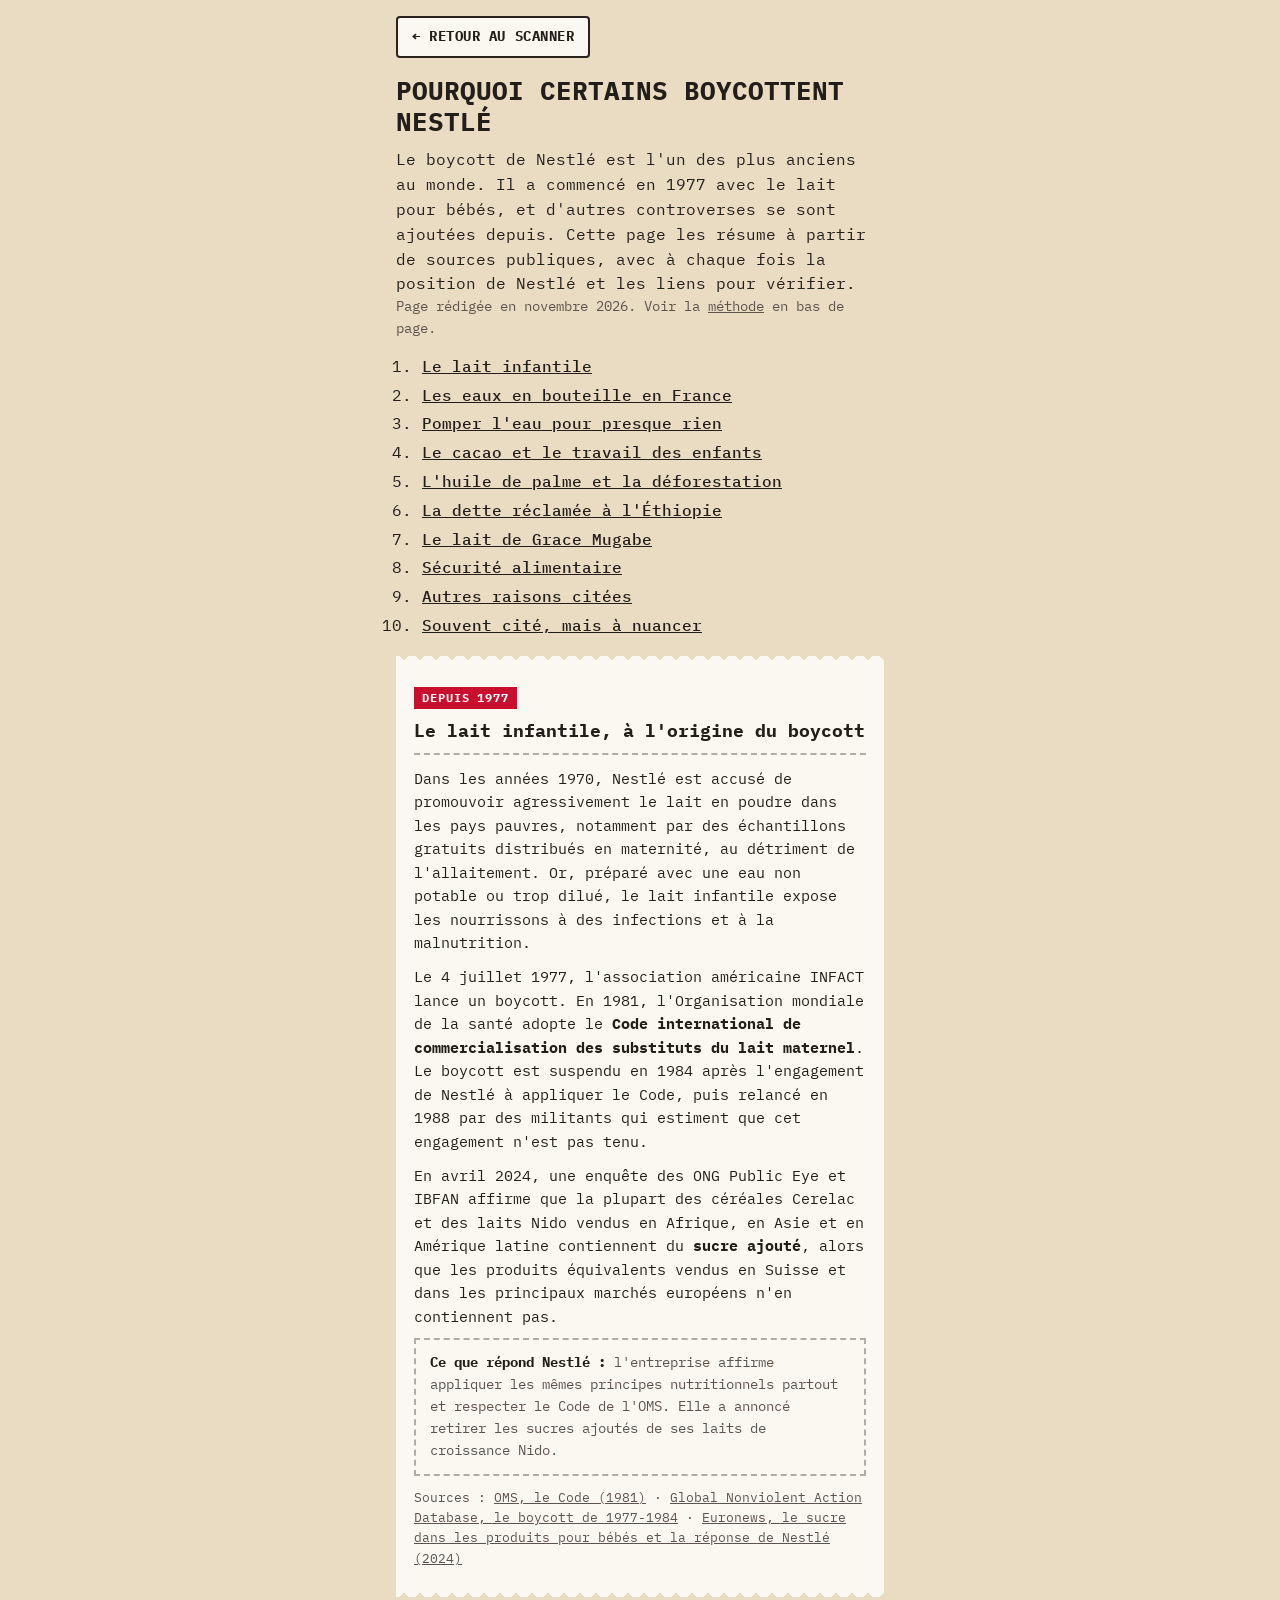
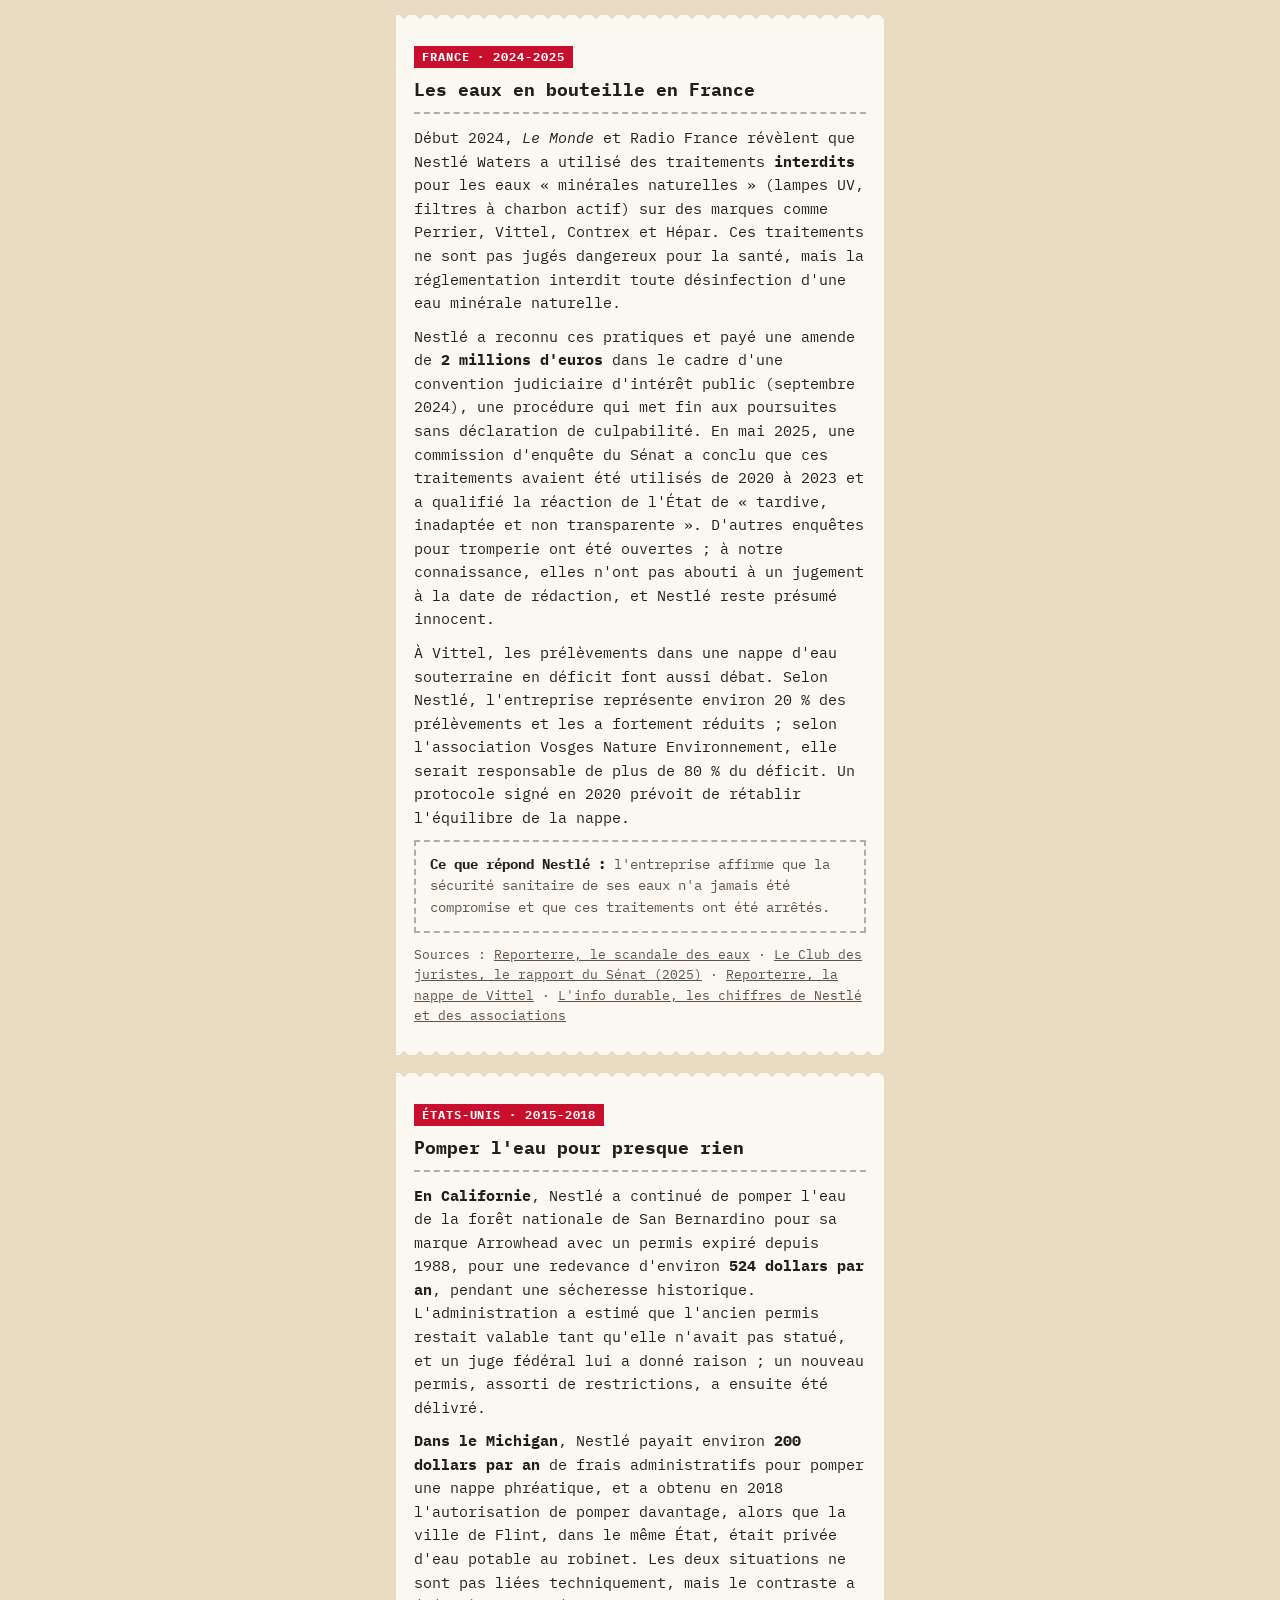
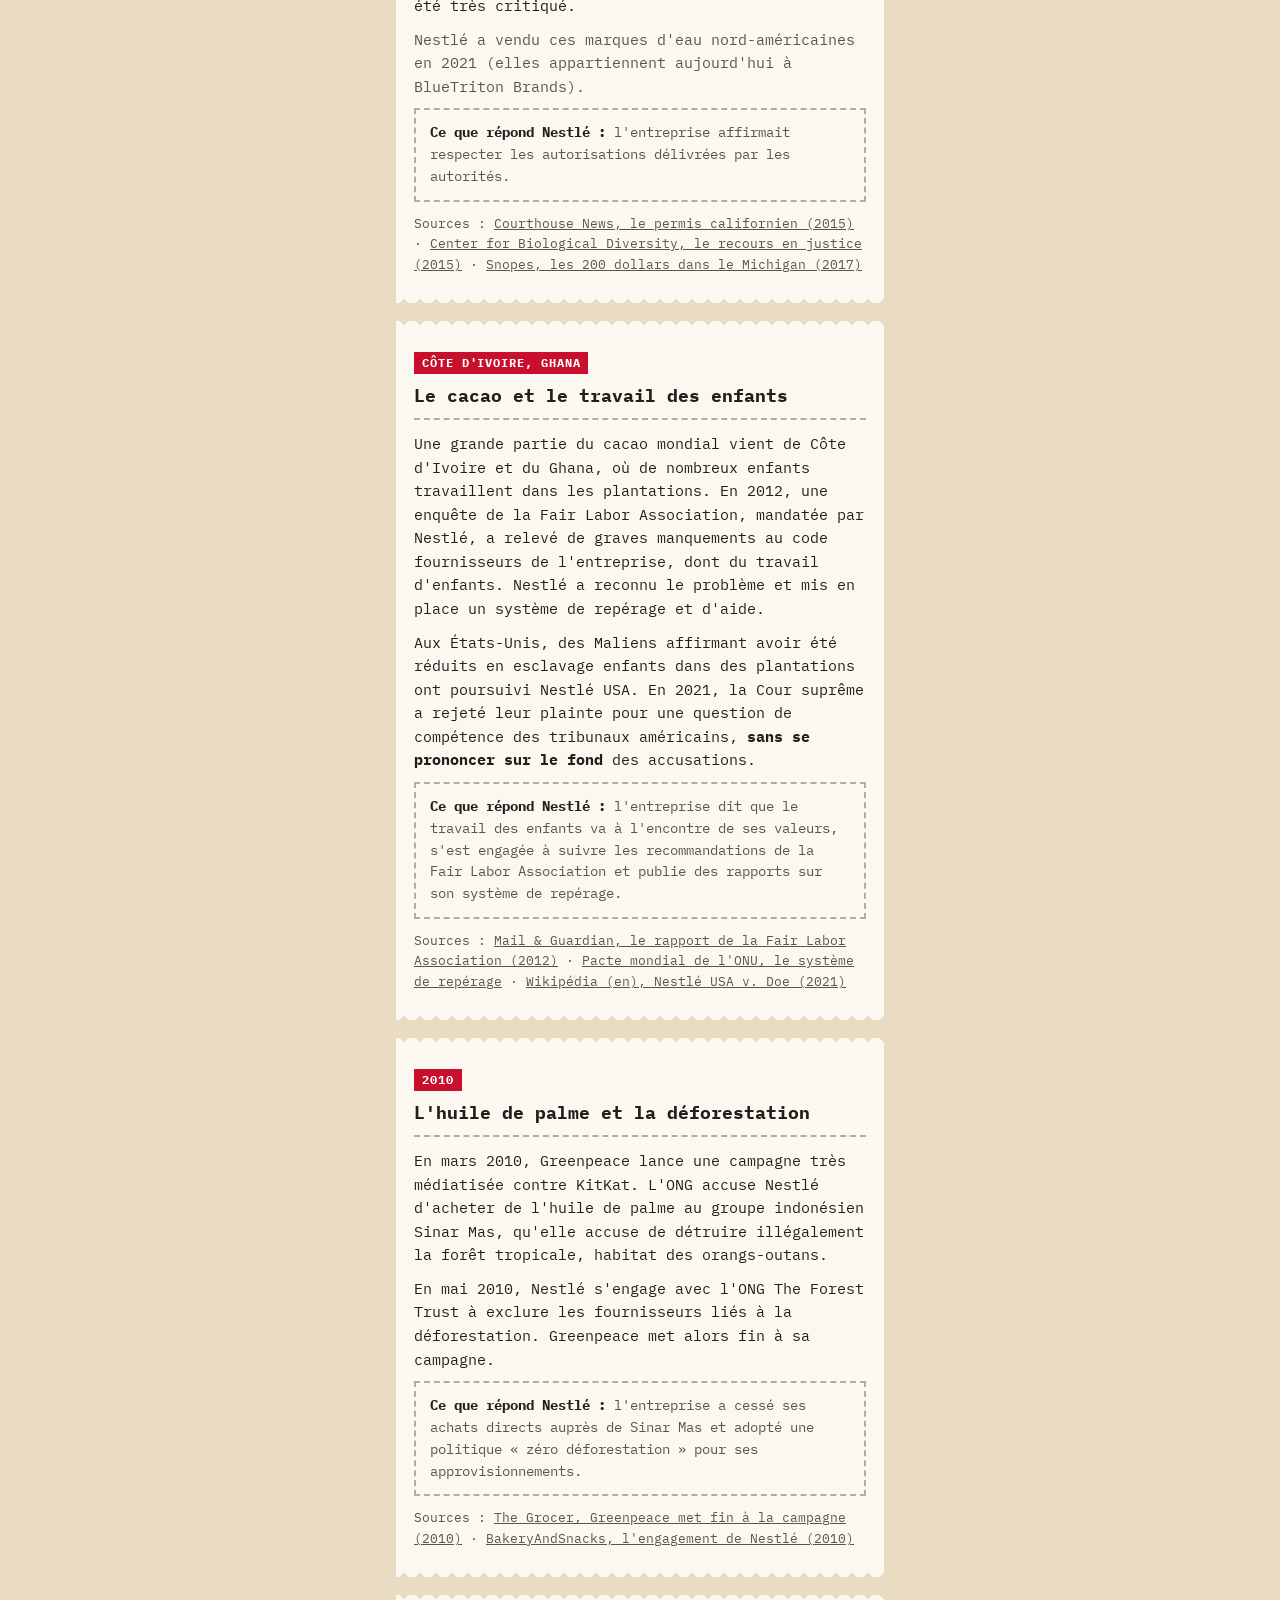
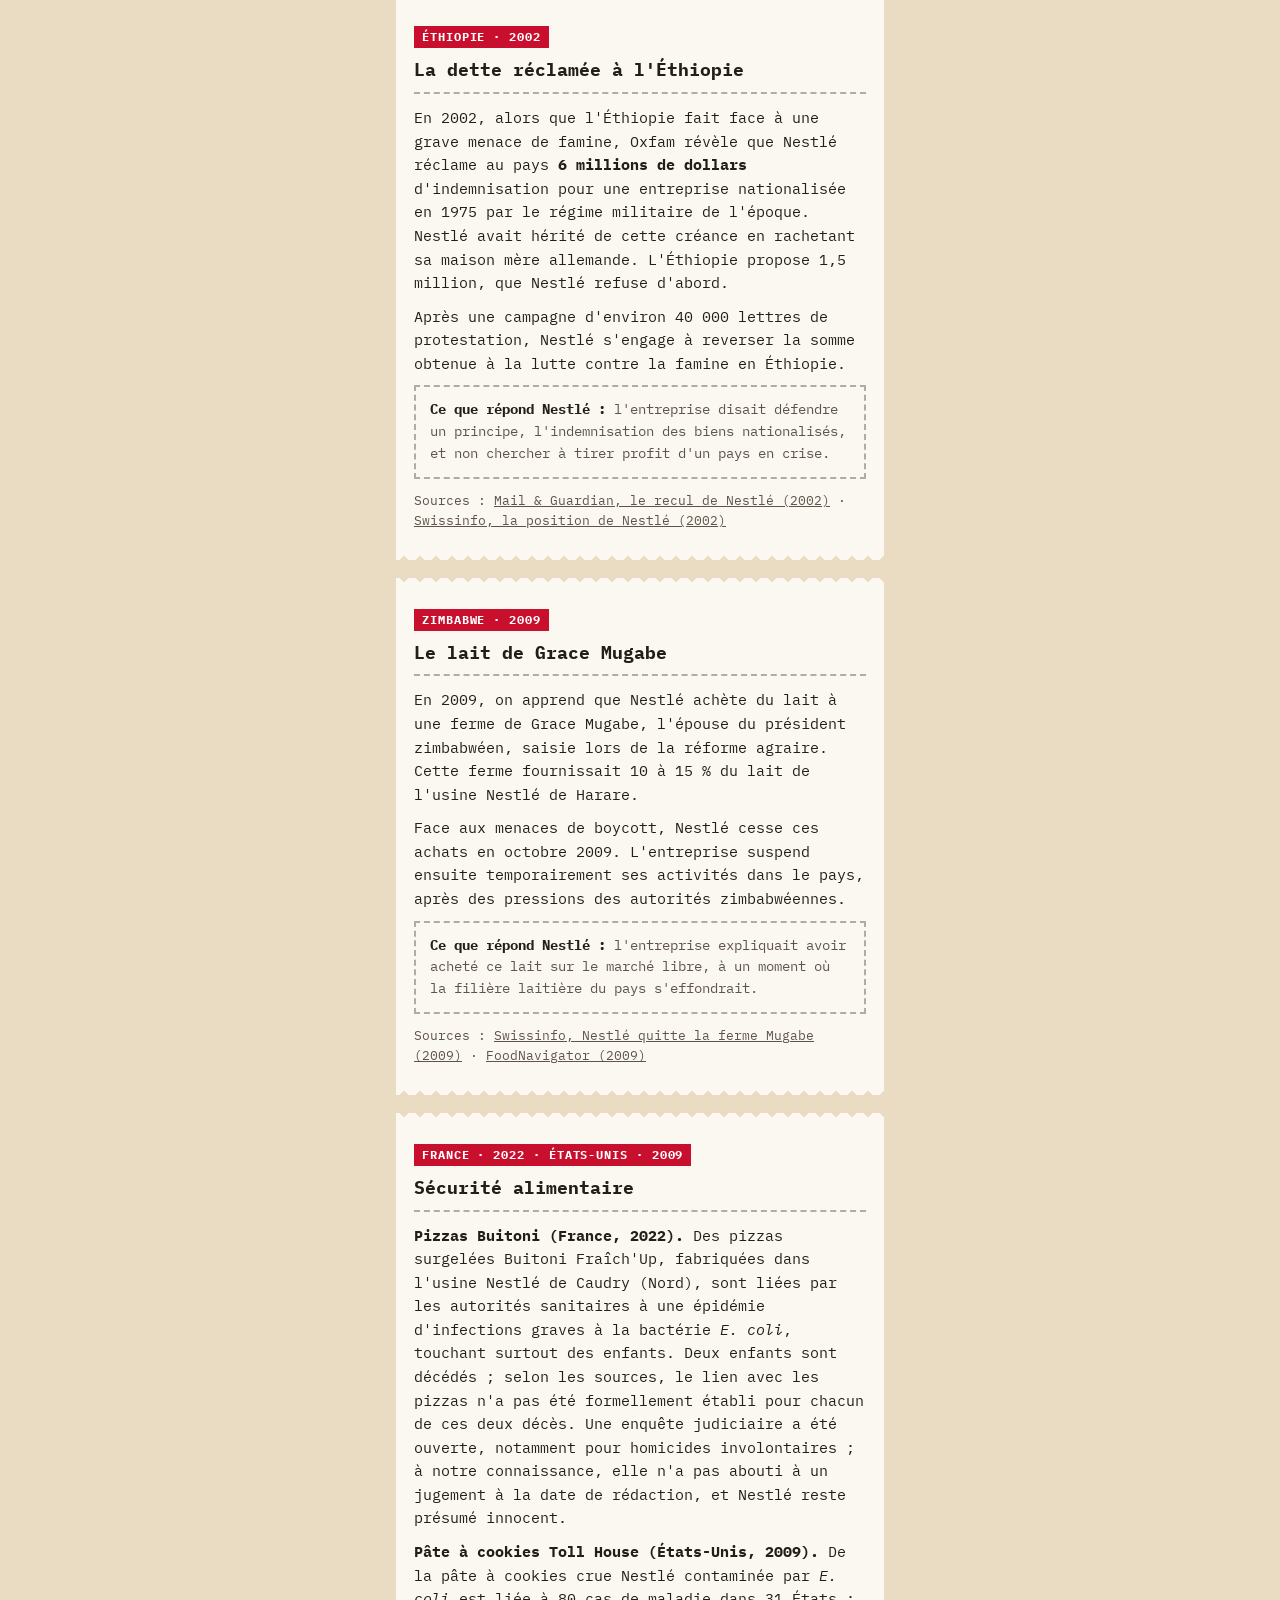
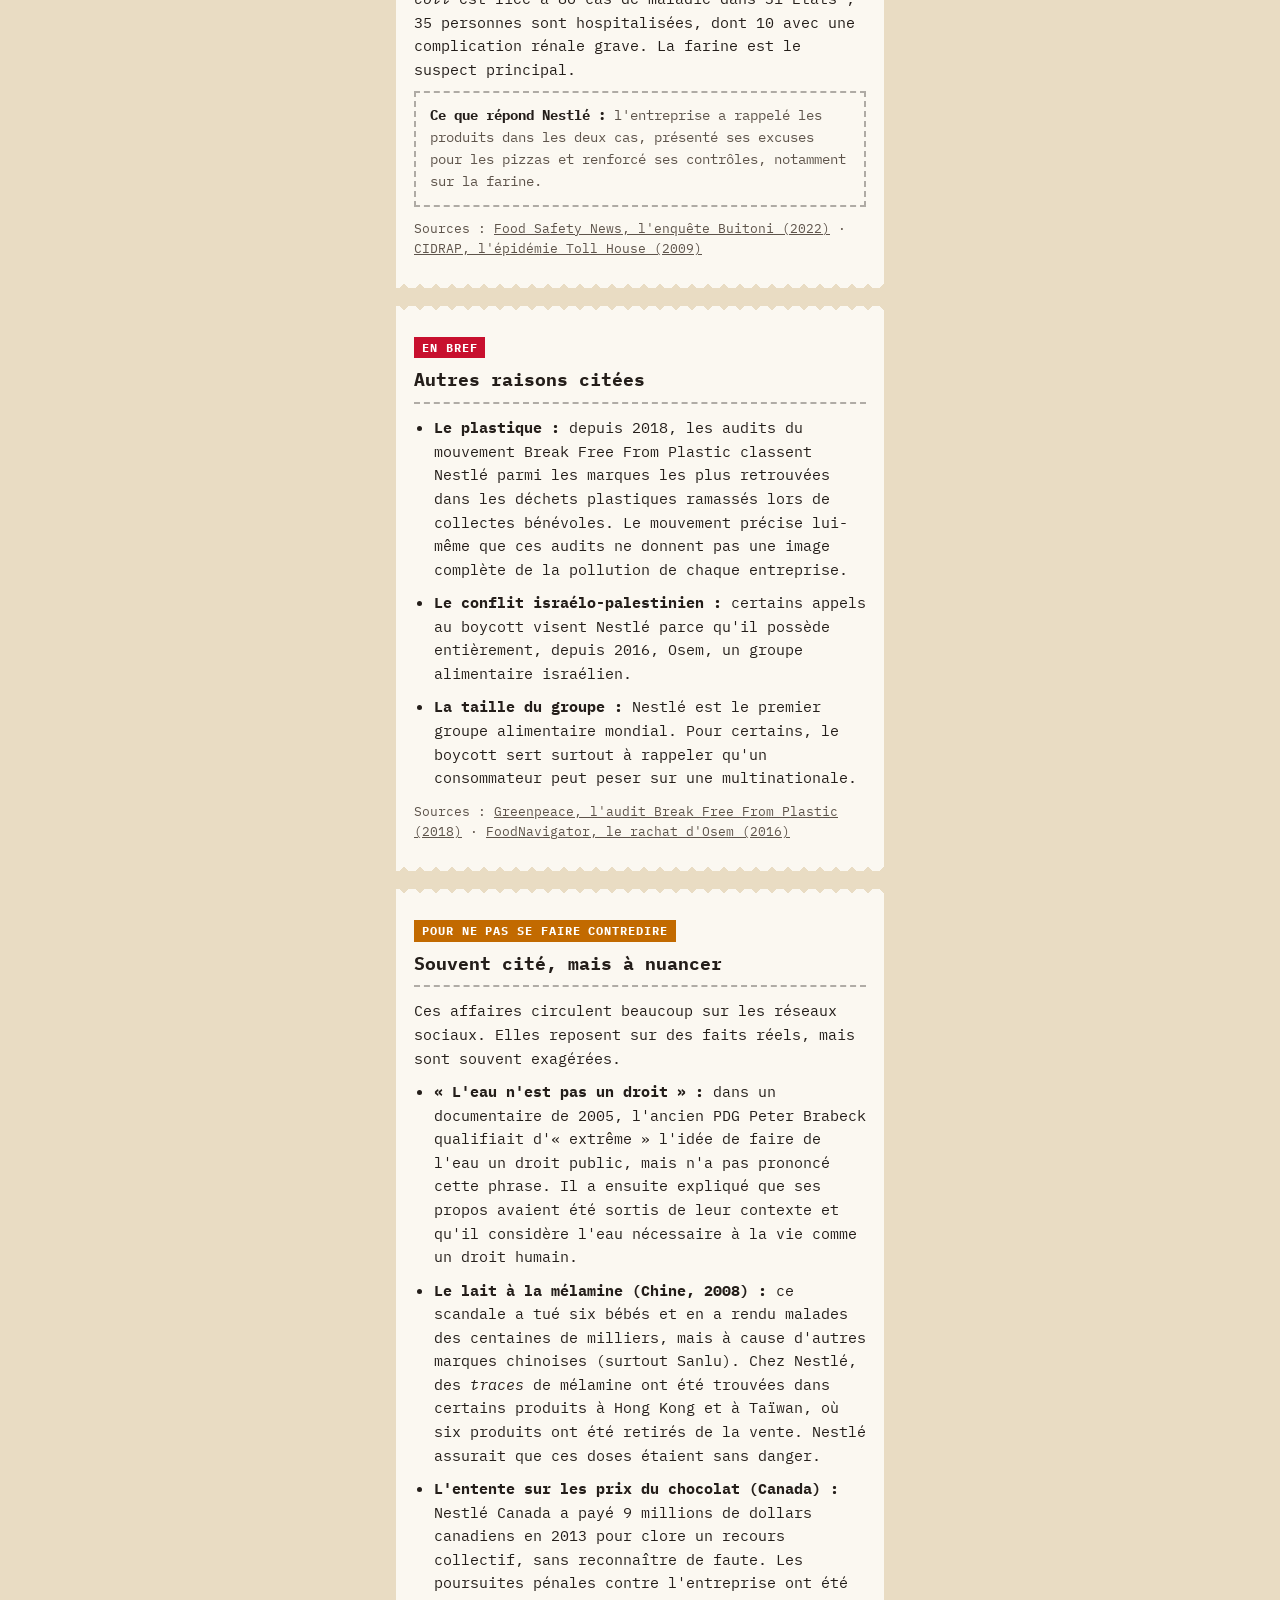
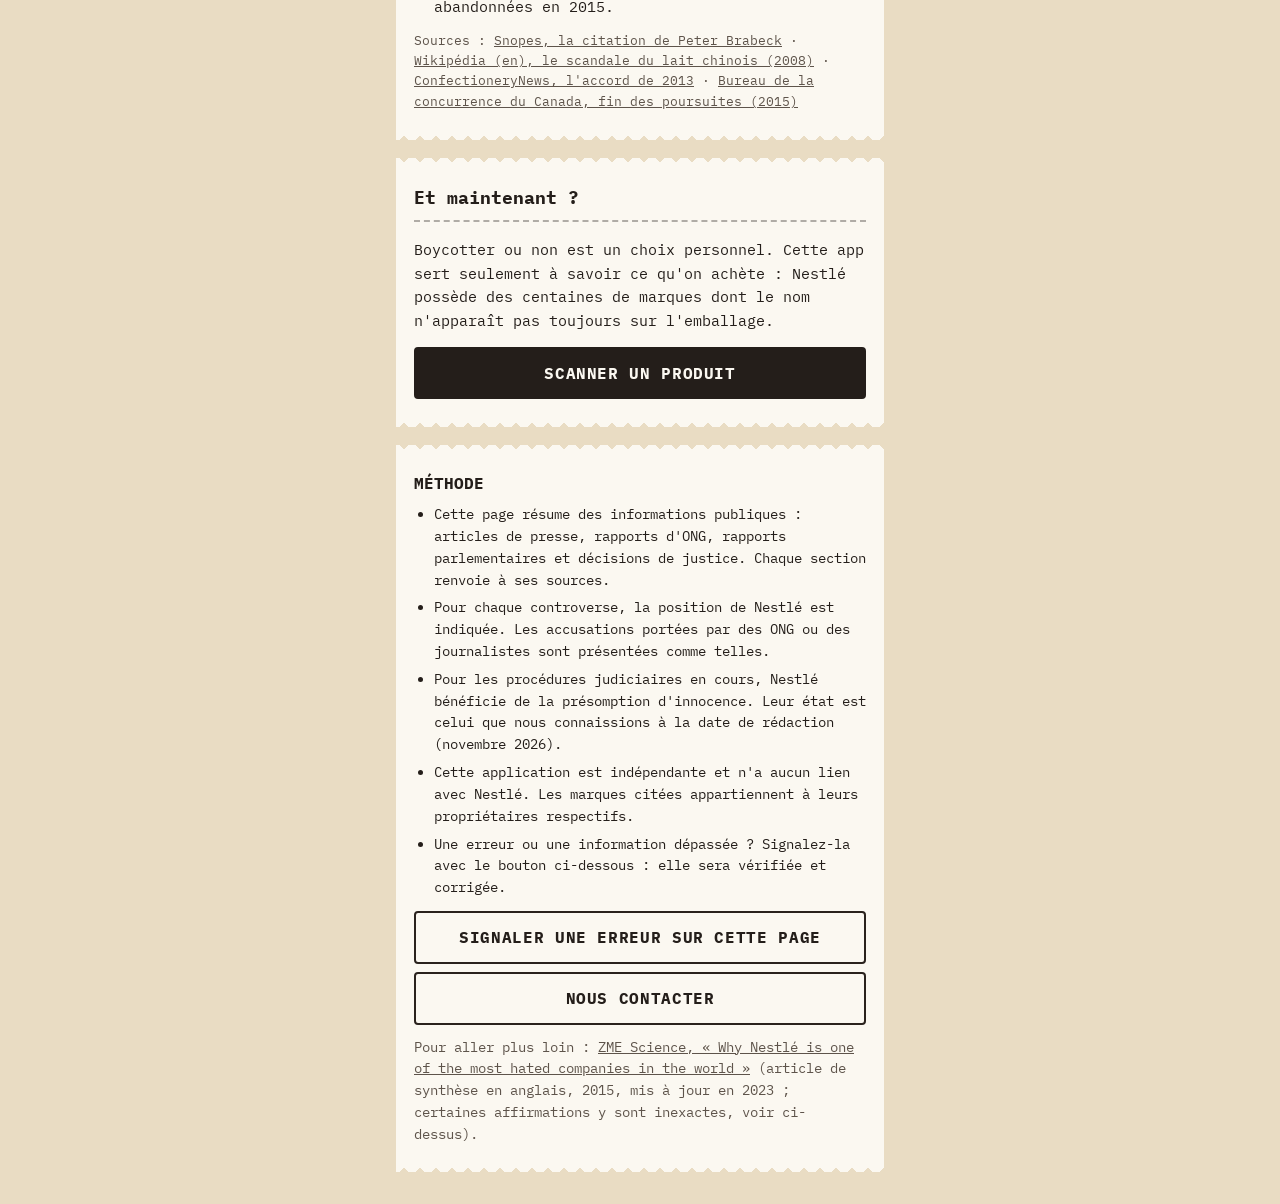
<file: pourquoi.html>
<!doctype html>
<html lang="fr">
<head>
  <meta charset="utf-8">
  <meta name="viewport" content="width=device-width, initial-scale=1, viewport-fit=cover">
  <title>Pourquoi certains boycottent Nestlé · Le fameux N</title>
  <meta name="description" content="Les controverses à l'origine du boycott de Nestlé, avec la réponse de l'entreprise et les sources.">
  <meta name="theme-color" content="#e9dcc3" media="(prefers-color-scheme: light)">
  <meta name="theme-color" content="#171411" media="(prefers-color-scheme: dark)">
  <link rel="manifest" href="./manifest.webmanifest">
  <link rel="icon" href="./icon-192.png" type="image/png">
  <link rel="apple-touch-icon" href="./apple-touch-icon.png">
  <meta name="apple-mobile-web-app-capable" content="yes">
  <meta name="apple-mobile-web-app-status-bar-style" content="black-translucent">
  <link rel="preconnect" href="https://fonts.googleapis.com">
  <link rel="preconnect" href="https://fonts.gstatic.com" crossorigin>
  <link rel="stylesheet" href="https://fonts.googleapis.com/css2?family=IBM+Plex+Mono:wght@400;500;700&display=swap">
  <link rel="stylesheet" href="./style.css">
</head>
<body>
  <main class="app page">
    <nav class="back"><a href="./" class="btn btn-ghost btn-small">← Retour au scanner</a></nav>

    <header class="page-head">
      <h1>Pourquoi certains boycottent Nestlé</h1>
      <p class="lead">Le boycott de Nestlé est l'un des plus anciens au monde. Il a commencé en 1977 avec le lait pour bébés, et d'autres controverses se sont ajoutées depuis. Cette page les résume à partir de sources publiques, avec à chaque fois la position de Nestlé et les liens pour vérifier.</p>
      <p class="note">Page rédigée en novembre 2026. Voir la <a href="#methode">méthode</a> en bas de page.</p>
      <ol class="toc">
        <li><a href="#lait">Le lait infantile</a></li>
        <li><a href="#eaux">Les eaux en bouteille en France</a></li>
        <li><a href="#pompage">Pomper l'eau pour presque rien</a></li>
        <li><a href="#cacao">Le cacao et le travail des enfants</a></li>
        <li><a href="#foret">L'huile de palme et la déforestation</a></li>
        <li><a href="#ethiopie">La dette réclamée à l'Éthiopie</a></li>
        <li><a href="#zimbabwe">Le lait de Grace Mugabe</a></li>
        <li><a href="#securite">Sécurité alimentaire</a></li>
        <li><a href="#autres">Autres raisons citées</a></li>
        <li><a href="#nuancer">Souvent cité, mais à nuancer</a></li>
      </ol>
    </header>

    <article id="lait" class="topic">
      <p class="topic-tag">Depuis 1977</p>
      <h2>Le lait infantile, à l'origine du boycott</h2>
      <p>Dans les années 1970, Nestlé est accusé de promouvoir agressivement le lait en poudre dans les pays pauvres, notamment par des échantillons gratuits distribués en maternité, au détriment de l'allaitement. Or, préparé avec une eau non potable ou trop dilué, le lait infantile expose les nourrissons à des infections et à la malnutrition.</p>
      <p>Le 4 juillet 1977, l'association américaine INFACT lance un boycott. En 1981, l'Organisation mondiale de la santé adopte le <strong>Code international de commercialisation des substituts du lait maternel</strong>. Le boycott est suspendu en 1984 après l'engagement de Nestlé à appliquer le Code, puis relancé en 1988 par des militants qui estiment que cet engagement n'est pas tenu.</p>
      <p>En avril 2024, une enquête des ONG Public Eye et IBFAN affirme que la plupart des céréales Cerelac et des laits Nido vendus en Afrique, en Asie et en Amérique latine contiennent du <strong>sucre ajouté</strong>, alors que les produits équivalents vendus en Suisse et dans les principaux marchés européens n'en contiennent pas.</p>
      <div class="reply"><strong>Ce que répond Nestlé :</strong> l'entreprise affirme appliquer les mêmes principes nutritionnels partout et respecter le Code de l'OMS. Elle a annoncé retirer les sucres ajoutés de ses laits de croissance Nido.</div>
      <p class="cite">Sources :
        <a href="https://www.who.int/publications/i/item/9241541601" target="_blank" rel="noopener">OMS, le Code (1981)</a> ·
        <a href="https://nvdatabase.swarthmore.edu/content/international-groups-boycott-nestle-products-end-indiscriminate-advertising-1977-1984" target="_blank" rel="noopener">Global Nonviolent Action Database, le boycott de 1977-1984</a> ·
        <a href="https://www.euronews.com/2024/04/19/what-is-the-sugar-scandal-hitting-nestle-and-what-happens-now" target="_blank" rel="noopener">Euronews, le sucre dans les produits pour bébés et la réponse de Nestlé (2024)</a>
      </p>
    </article>

    <article id="eaux" class="topic">
      <p class="topic-tag">France · 2024-2025</p>
      <h2>Les eaux en bouteille en France</h2>
      <p>Début 2024, <em>Le Monde</em> et Radio France révèlent que Nestlé Waters a utilisé des traitements <strong>interdits</strong> pour les eaux « minérales naturelles » (lampes UV, filtres à charbon actif) sur des marques comme Perrier, Vittel, Contrex et Hépar. Ces traitements ne sont pas jugés dangereux pour la santé, mais la réglementation interdit toute désinfection d'une eau minérale naturelle.</p>
      <p>Nestlé a reconnu ces pratiques et payé une amende de <strong>2 millions d'euros</strong> dans le cadre d'une convention judiciaire d'intérêt public (septembre 2024), une procédure qui met fin aux poursuites sans déclaration de culpabilité. En mai 2025, une commission d'enquête du Sénat a conclu que ces traitements avaient été utilisés de 2020 à 2023 et a qualifié la réaction de l'État de « tardive, inadaptée et non transparente ». D'autres enquêtes pour tromperie ont été ouvertes ; à notre connaissance, elles n'ont pas abouti à un jugement à la date de rédaction, et Nestlé reste présumé innocent.</p>
      <p>À Vittel, les prélèvements dans une nappe d'eau souterraine en déficit font aussi débat. Selon Nestlé, l'entreprise représente environ 20 % des prélèvements et les a fortement réduits ; selon l'association Vosges Nature Environnement, elle serait responsable de plus de 80 % du déficit. Un protocole signé en 2020 prévoit de rétablir l'équilibre de la nappe.</p>
      <div class="reply"><strong>Ce que répond Nestlé :</strong> l'entreprise affirme que la sécurité sanitaire de ses eaux n'a jamais été compromise et que ces traitements ont été arrêtés.</div>
      <p class="cite">Sources :
        <a href="https://reporterre.net/Tout-comprendre-au-scandale-des-eaux-contaminees-de-Nestle" target="_blank" rel="noopener">Reporterre, le scandale des eaux</a> ·
        <a href="https://www.leclubdesjuristes.com/en-bref/scandale-des-eaux-en-bouteille-la-commission-denquete-senatoriale-rend-son-rapport-10711/" target="_blank" rel="noopener">Le Club des juristes, le rapport du Sénat (2025)</a> ·
        <a href="https://reporterre.net/A-Vittel-il-n-y-a-plus-assez-d-eau-pour-la-mettre-en-bouteilles" target="_blank" rel="noopener">Reporterre, la nappe de Vittel</a> ·
        <a href="https://www.linfodurable.fr/bataille-de-leau-vittel-entre-des-habitants-et-nestle-5071" target="_blank" rel="noopener">L'info durable, les chiffres de Nestlé et des associations</a>
      </p>
    </article>

    <article id="pompage" class="topic">
      <p class="topic-tag">États-Unis · 2015-2018</p>
      <h2>Pomper l'eau pour presque rien</h2>
      <p><strong>En Californie</strong>, Nestlé a continué de pomper l'eau de la forêt nationale de San Bernardino pour sa marque Arrowhead avec un permis expiré depuis 1988, pour une redevance d'environ <strong>524 dollars par an</strong>, pendant une sécheresse historique. L'administration a estimé que l'ancien permis restait valable tant qu'elle n'avait pas statué, et un juge fédéral lui a donné raison ; un nouveau permis, assorti de restrictions, a ensuite été délivré.</p>
      <p><strong>Dans le Michigan</strong>, Nestlé payait environ <strong>200 dollars par an</strong> de frais administratifs pour pomper une nappe phréatique, et a obtenu en 2018 l'autorisation de pomper davantage, alors que la ville de Flint, dans le même État, était privée d'eau potable au robinet. Les deux situations ne sont pas liées techniquement, mais le contraste a été très critiqué.</p>
      <p class="note">Nestlé a vendu ces marques d'eau nord-américaines en 2021 (elles appartiennent aujourd'hui à BlueTriton Brands).</p>
      <div class="reply"><strong>Ce que répond Nestlé :</strong> l'entreprise affirmait respecter les autorisations délivrées par les autorités.</div>
      <p class="cite">Sources :
        <a href="https://www.courthousenews.com/outrage-over-usa-subsidizing-nestles-water/" target="_blank" rel="noopener">Courthouse News, le permis californien (2015)</a> ·
        <a href="https://biologicaldiversity.org/news/press_releases/2015/nestle-11-30-2015.html" target="_blank" rel="noopener">Center for Biological Diversity, le recours en justice (2015)</a> ·
        <a href="https://www.snopes.com/michigan-is-about-to-sell-100-million-gallons-of-groundwater-to-nestle-for-200/" target="_blank" rel="noopener">Snopes, les 200 dollars dans le Michigan (2017)</a>
      </p>
    </article>

    <article id="cacao" class="topic">
      <p class="topic-tag">Côte d'Ivoire, Ghana</p>
      <h2>Le cacao et le travail des enfants</h2>
      <p>Une grande partie du cacao mondial vient de Côte d'Ivoire et du Ghana, où de nombreux enfants travaillent dans les plantations. En 2012, une enquête de la Fair Labor Association, mandatée par Nestlé, a relevé de graves manquements au code fournisseurs de l'entreprise, dont du travail d'enfants. Nestlé a reconnu le problème et mis en place un système de repérage et d'aide.</p>
      <p>Aux États-Unis, des Maliens affirmant avoir été réduits en esclavage enfants dans des plantations ont poursuivi Nestlé USA. En 2021, la Cour suprême a rejeté leur plainte pour une question de compétence des tribunaux américains, <strong>sans se prononcer sur le fond</strong> des accusations.</p>
      <div class="reply"><strong>Ce que répond Nestlé :</strong> l'entreprise dit que le travail des enfants va à l'encontre de ses valeurs, s'est engagée à suivre les recommandations de la Fair Labor Association et publie des rapports sur son système de repérage.</div>
      <p class="cite">Sources :
        <a href="https://mg.co.za/article/2012-07-02-nestle-promises-to-intensify-fight-against-child-labour" target="_blank" rel="noopener">Mail &amp; Guardian, le rapport de la Fair Labor Association (2012)</a> ·
        <a href="https://bhr-navigator.unglobalcompact.org/case_studies/remediating-child-labour-in-cocoa-supply-chains/" target="_blank" rel="noopener">Pacte mondial de l'ONU, le système de repérage</a> ·
        <a href="https://en.wikipedia.org/wiki/Nestl%C3%A9_USA,_Inc._v._Doe" target="_blank" rel="noopener">Wikipédia (en), Nestlé USA v. Doe (2021)</a>
      </p>
    </article>

    <article id="foret" class="topic">
      <p class="topic-tag">2010</p>
      <h2>L'huile de palme et la déforestation</h2>
      <p>En mars 2010, Greenpeace lance une campagne très médiatisée contre KitKat. L'ONG accuse Nestlé d'acheter de l'huile de palme au groupe indonésien Sinar Mas, qu'elle accuse de détruire illégalement la forêt tropicale, habitat des orangs-outans.</p>
      <p>En mai 2010, Nestlé s'engage avec l'ONG The Forest Trust à exclure les fournisseurs liés à la déforestation. Greenpeace met alors fin à sa campagne.</p>
      <div class="reply"><strong>Ce que répond Nestlé :</strong> l'entreprise a cessé ses achats directs auprès de Sinar Mas et adopté une politique « zéro déforestation » pour ses approvisionnements.</div>
      <p class="cite">Sources :
        <a href="https://www.thegrocer.co.uk/suppliers/greenpeace-calls-off-its-attack-on-nestle/209592.article" target="_blank" rel="noopener">The Grocer, Greenpeace met fin à la campagne (2010)</a> ·
        <a href="https://www.bakeryandsnacks.com/Article/2010/05/17/Nestle-makes-fresh-commitment-on-sustainable-palm-oil/" target="_blank" rel="noopener">BakeryAndSnacks, l'engagement de Nestlé (2010)</a>
      </p>
    </article>

    <article id="ethiopie" class="topic">
      <p class="topic-tag">Éthiopie · 2002</p>
      <h2>La dette réclamée à l'Éthiopie</h2>
      <p>En 2002, alors que l'Éthiopie fait face à une grave menace de famine, Oxfam révèle que Nestlé réclame au pays <strong>6 millions de dollars</strong> d'indemnisation pour une entreprise nationalisée en 1975 par le régime militaire de l'époque. Nestlé avait hérité de cette créance en rachetant sa maison mère allemande. L'Éthiopie propose 1,5 million, que Nestlé refuse d'abord.</p>
      <p>Après une campagne d'environ 40 000 lettres de protestation, Nestlé s'engage à reverser la somme obtenue à la lutte contre la famine en Éthiopie.</p>
      <div class="reply"><strong>Ce que répond Nestlé :</strong> l'entreprise disait défendre un principe, l'indemnisation des biens nationalisés, et non chercher à tirer profit d'un pays en crise.</div>
      <p class="cite">Sources :
        <a href="https://mg.co.za/news/south-africa/2002-12-20-retreat-by-nestle-on-ethiopia-s-6m-debt/" target="_blank" rel="noopener">Mail &amp; Guardian, le recul de Nestlé (2002)</a> ·
        <a href="https://www.swissinfo.ch/eng/banking-fintech/nestl%C3%A9-holds-firm-on-ethiopia-claim/3084088" target="_blank" rel="noopener">Swissinfo, la position de Nestlé (2002)</a>
      </p>
    </article>

    <article id="zimbabwe" class="topic">
      <p class="topic-tag">Zimbabwe · 2009</p>
      <h2>Le lait de Grace Mugabe</h2>
      <p>En 2009, on apprend que Nestlé achète du lait à une ferme de Grace Mugabe, l'épouse du président zimbabwéen, saisie lors de la réforme agraire. Cette ferme fournissait 10 à 15 % du lait de l'usine Nestlé de Harare.</p>
      <p>Face aux menaces de boycott, Nestlé cesse ces achats en octobre 2009. L'entreprise suspend ensuite temporairement ses activités dans le pays, après des pressions des autorités zimbabwéennes.</p>
      <div class="reply"><strong>Ce que répond Nestlé :</strong> l'entreprise expliquait avoir acheté ce lait sur le marché libre, à un moment où la filière laitière du pays s'effondrait.</div>
      <p class="cite">Sources :
        <a href="https://www.swissinfo.ch/eng/business/nestl%C3%A9-quits-mugabe-farm-amid-boycott-threat/67658" target="_blank" rel="noopener">Swissinfo, Nestlé quitte la ferme Mugabe (2009)</a> ·
        <a href="https://www.foodnavigator.com/Article/2009/10/02/Nestle-stops-sourcing-milk-from-Mugabe-farm/" target="_blank" rel="noopener">FoodNavigator (2009)</a>
      </p>
    </article>

    <article id="securite" class="topic">
      <p class="topic-tag">France · 2022 · États-Unis · 2009</p>
      <h2>Sécurité alimentaire</h2>
      <p><strong>Pizzas Buitoni (France, 2022).</strong> Des pizzas surgelées Buitoni Fraîch'Up, fabriquées dans l'usine Nestlé de Caudry (Nord), sont liées par les autorités sanitaires à une épidémie d'infections graves à la bactérie <em>E. coli</em>, touchant surtout des enfants. Deux enfants sont décédés ; selon les sources, le lien avec les pizzas n'a pas été formellement établi pour chacun de ces deux décès. Une enquête judiciaire a été ouverte, notamment pour homicides involontaires ; à notre connaissance, elle n'a pas abouti à un jugement à la date de rédaction, et Nestlé reste présumé innocent.</p>
      <p><strong>Pâte à cookies Toll House (États-Unis, 2009).</strong> De la pâte à cookies crue Nestlé contaminée par <em>E. coli</em> est liée à 80 cas de maladie dans 31 États ; 35 personnes sont hospitalisées, dont 10 avec une complication rénale grave. La farine est le suspect principal.</p>
      <div class="reply"><strong>Ce que répond Nestlé :</strong> l'entreprise a rappelé les produits dans les deux cas, présenté ses excuses pour les pizzas et renforcé ses contrôles, notamment sur la farine.</div>
      <p class="cite">Sources :
        <a href="https://www.foodsafetynews.com/2022/05/prosecutors-open-criminal-inquiry-into-french-e-coli-outbreak-linked-to-nestle-pizza" target="_blank" rel="noopener">Food Safety News, l'enquête Buitoni (2022)</a> ·
        <a href="https://www.cidrap.umn.edu/foodborne-disease/cases-cookie-dough-e-coli-outbreak-grow-70" target="_blank" rel="noopener">CIDRAP, l'épidémie Toll House (2009)</a>
      </p>
    </article>

    <article id="autres" class="topic">
      <p class="topic-tag">En bref</p>
      <h2>Autres raisons citées</h2>
      <ul>
        <li><strong>Le plastique :</strong> depuis 2018, les audits du mouvement Break Free From Plastic classent Nestlé parmi les marques les plus retrouvées dans les déchets plastiques ramassés lors de collectes bénévoles. Le mouvement précise lui-même que ces audits ne donnent pas une image complète de la pollution de chaque entreprise.</li>
        <li><strong>Le conflit israélo-palestinien :</strong> certains appels au boycott visent Nestlé parce qu'il possède entièrement, depuis 2016, Osem, un groupe alimentaire israélien.</li>
        <li><strong>La taille du groupe :</strong> Nestlé est le premier groupe alimentaire mondial. Pour certains, le boycott sert surtout à rappeler qu'un consommateur peut peser sur une multinationale.</li>
      </ul>
      <p class="cite">Sources :
        <a href="https://www.greenpeace.org/southeastasia/press/584/coca-cola-pepsico-and-nestle-found-to-be-worst-plastic-polluters-worldwide-in-global-cleanups-and-brand-audits/" target="_blank" rel="noopener">Greenpeace, l'audit Break Free From Plastic (2018)</a> ·
        <a href="https://www.foodnavigator.com/Article/2016/02/04/Nestle-buys-out-Israeli-food-manufacturer-Osem-for-752m" target="_blank" rel="noopener">FoodNavigator, le rachat d'Osem (2016)</a>
      </p>
    </article>

    <article id="nuancer" class="topic topic-check">
      <p class="topic-tag">Pour ne pas se faire contredire</p>
      <h2>Souvent cité, mais à nuancer</h2>
      <p>Ces affaires circulent beaucoup sur les réseaux sociaux. Elles reposent sur des faits réels, mais sont souvent exagérées.</p>
      <ul>
        <li><strong>« L'eau n'est pas un droit » :</strong> dans un documentaire de 2005, l'ancien PDG Peter Brabeck qualifiait d'« extrême » l'idée de faire de l'eau un droit public, mais n'a pas prononcé cette phrase. Il a ensuite expliqué que ses propos avaient été sortis de leur contexte et qu'il considère l'eau nécessaire à la vie comme un droit humain.</li>
        <li><strong>Le lait à la mélamine (Chine, 2008) :</strong> ce scandale a tué six bébés et en a rendu malades des centaines de milliers, mais à cause d'autres marques chinoises (surtout Sanlu). Chez Nestlé, des <em>traces</em> de mélamine ont été trouvées dans certains produits à Hong Kong et à Taïwan, où six produits ont été retirés de la vente. Nestlé assurait que ces doses étaient sans danger.</li>
        <li><strong>L'entente sur les prix du chocolat (Canada) :</strong> Nestlé Canada a payé 9 millions de dollars canadiens en 2013 pour clore un recours collectif, sans reconnaître de faute. Les poursuites pénales contre l'entreprise ont été abandonnées en 2015.</li>
      </ul>
      <p class="cite">Sources :
        <a href="https://www.snopes.com/fact-check/Nestle-ceo-water-not-human-right" target="_blank" rel="noopener">Snopes, la citation de Peter Brabeck</a> ·
        <a href="https://en.wikipedia.org/wiki/Timeline_of_the_2008_Chinese_milk_scandal" target="_blank" rel="noopener">Wikipédia (en), le scandale du lait chinois (2008)</a> ·
        <a href="https://www.confectionerynews.com/Article/2013/09/19/Nestle-Mars-pay-price-fixing-class-action-in-Canada/" target="_blank" rel="noopener">ConfectioneryNews, l'accord de 2013</a> ·
        <a href="https://www.bureaudelaconcurrence.gc.ca/eic/site/cb-bc.nsf/eng/04003.html" target="_blank" rel="noopener">Bureau de la concurrence du Canada, fin des poursuites (2015)</a>
      </p>
    </article>

    <section class="topic topic-plain">
      <h2>Et maintenant&nbsp;?</h2>
      <p>Boycotter ou non est un choix personnel. Cette app sert seulement à savoir ce qu'on achète : Nestlé possède des centaines de marques dont le nom n'apparaît pas toujours sur l'emballage.</p>
      <a href="./" class="btn btn-primary">Scanner un produit</a>
    </section>

    <section id="methode" class="sources">
      <h2>Méthode</h2>
      <ul>
        <li>Cette page résume des informations publiques : articles de presse, rapports d'ONG, rapports parlementaires et décisions de justice. Chaque section renvoie à ses sources.</li>
        <li>Pour chaque controverse, la position de Nestlé est indiquée. Les accusations portées par des ONG ou des journalistes sont présentées comme telles.</li>
        <li>Pour les procédures judiciaires en cours, Nestlé bénéficie de la présomption d'innocence. Leur état est celui que nous connaissions à la date de rédaction (novembre 2026).</li>
        <li>Cette application est indépendante et n'a aucun lien avec Nestlé. Les marques citées appartiennent à leurs propriétaires respectifs.</li>
        <li>Une erreur ou une information dépassée ? Signalez-la avec le bouton ci-dessous : elle sera vérifiée et corrigée.</li>
      </ul>
      <div class="method-links">
        <a id="report-link" class="btn btn-ghost" href="#" target="_blank" rel="noopener">Signaler une erreur sur cette page</a>
        <a id="contact-link" class="btn btn-ghost" href="#" target="_blank" rel="noopener">Nous contacter</a>
      </div>
      <p class="note">Pour aller plus loin : <a href="https://www.zmescience.com/feature-post/culture/culture-society/nestle-company-pollution-children/" target="_blank" rel="noopener">ZME Science, « Why Nestlé is one of the most hated companies in the world »</a> (article de synthèse en anglais, 2015, mis à jour en 2023 ; certaines affirmations y sont inexactes, voir ci-dessus).</p>
    </section>
  </main>
  <script src="./config.js"></script>
  <script>
    document.getElementById("report-link").href = window.lienSignalement(
      "Erreur sur la page « Pourquoi certains boycottent Nestlé »",
      "**Section concernée** :\n\n**Ce qui est faux ou dépassé** :\n\n**Source qui le prouve (lien)** :\n"
    );
  </script>
</body>
</html>
</file>
<file: style.css>
/* Direction artistique « ticket de caisse » : papier kraft, tickets imprimés, police monospace lisible */
:root {
  --bg: #e9dcc3;           /* kraft */
  --paper: #fbf8f1;        /* ticket */
  --ink: #241e1a;
  --muted: #5e544b;
  --line: #2a221d;
  --dash: rgba(36, 30, 26, .35);
  --accent: #241e1a;
  --accent-ink: #fbf8f1;
  --red: #c8102e;
  --green: #2e7d4f;
  --grey: #6f665e;
  --orange: #c26a00;
  --hl: #2fd18b;           /* surligneur vert des alternatives */
  --hl-ink: #0b3d27;
  --radius: 4px;
  --font: "IBM Plex Mono", ui-monospace, "SFMono-Regular", Menlo, Consolas, monospace;
  color-scheme: light dark;
}

@media (prefers-color-scheme: dark) {
  :root {
    --bg: #171411;
    --paper: #26211c;
    --ink: #f3ebdc;
    --muted: #b8ab9a;
    --line: #f3ebdc;
    --dash: rgba(243, 235, 220, .3);
    --accent: #f3ebdc;
    --accent-ink: #171411;
    --red: #e0384f;
    --green: #3fa76a;
    --grey: #8a8076;
    --orange: #e08a1e;
  }
}

* { box-sizing: border-box; }

html { -webkit-text-size-adjust: 100%; }

body {
  margin: 0;
  background: var(--bg);
  color: var(--ink);
  font: 16px/1.55 var(--font);
  min-height: 100dvh;
}

.app {
  max-width: 520px;
  margin: 0 auto;
  padding: calc(env(safe-area-inset-top) + 20px) 16px calc(env(safe-area-inset-bottom) + 32px);
  display: flex;
  flex-direction: column;
  gap: 18px;
}

a { color: inherit; }

/* Bord dentelé d'un ticket déchiré, en haut et en bas */
.ticket, .verdict, .brands, .topic, .scanner, .foot, .sources {
  position: relative;
  background: var(--paper);
  margin: 8px 0;
}
.ticket::before, .ticket::after,
.verdict::before, .verdict::after,
.brands::before, .brands::after,
.topic::before, .topic::after,
.scanner::before, .scanner::after,
.foot::before, .foot::after,
.sources::before, .sources::after {
  content: "";
  position: absolute;
  left: 0;
  right: 0;
  height: 8px;
  background:
    linear-gradient(135deg, var(--paper) 50%, transparent 50%) 0 0 / 16px 8px repeat-x,
    linear-gradient(225deg, var(--paper) 50%, transparent 50%) 0 0 / 16px 8px repeat-x;
}
.ticket::before, .verdict::before, .brands::before, .topic::before, .scanner::before, .foot::before, .sources::before { top: -8px; transform: scaleY(-1); }
.ticket::after, .verdict::after, .brands::after, .topic::after, .scanner::after, .foot::after, .sources::after { bottom: -8px; }

/* En-tête */
.top { text-align: center; padding-top: 4px; }
.logo {
  margin: 0;
  font-size: 1.35rem;
  font-weight: 700;
  letter-spacing: .12em;
  text-transform: uppercase;
  display: inline-flex;
  align-items: center;
  gap: 12px;
}
.logo::before, .logo::after { content: "—"; font-weight: 400; color: var(--muted); }
/* Marque : le code-barres percé d'un N, comme l'icône et le fond */
.logo-n {
  width: 46px;
  height: 40px;
  flex: none;
  fill: var(--ink);
}
.tagline { margin: 6px 0 0; color: var(--muted); font-size: .95rem; }

/* Boutons */
.btn {
  appearance: none;
  border: 2px solid var(--line);
  border-radius: var(--radius);
  background: transparent;
  color: var(--ink);
  font: inherit;
  font-weight: 700;
  text-transform: uppercase;
  letter-spacing: .04em;
  cursor: pointer;
  display: inline-flex;
  align-items: center;
  justify-content: center;
  gap: 10px;
  padding: 12px 16px;
  min-height: 52px;
  text-decoration: none;
  -webkit-tap-highlight-color: transparent;
  transition: transform .08s ease, opacity .15s;
}
.btn:active { transform: scale(.97); }
.btn svg { width: 22px; height: 22px; fill: none; stroke: currentColor; stroke-width: 2; stroke-linecap: round; stroke-linejoin: round; flex: none; }
.btn-primary { background: var(--accent); color: var(--accent-ink); border-color: var(--accent); }
.btn-ghost { background: var(--paper); }
.btn-small { min-height: 42px; padding: 8px 14px; font-size: .85rem; }

.actions { display: grid; gap: 10px; }
.actions .btn-primary { min-height: 68px; font-size: 1.05rem; }

/* Scanner */
.scanner { padding: 14px; display: grid; gap: 10px; justify-items: center; }
.scanner[hidden] { display: none; }
#reader { width: 100%; overflow: hidden; background: #000; min-height: 220px; }
#reader video { width: 100% !important; display: block; object-fit: cover; }
.scanner-hint { margin: 0; color: var(--muted); font-size: .9rem; }

/* Recherche */
.search { display: grid; gap: 8px; }
.search-label { font-weight: 500; font-size: .9rem; color: var(--muted); }
.search-row { display: flex; gap: 8px; }
.search input {
  flex: 1;
  min-width: 0;
  font: inherit;
  font-size: 1rem;
  padding: 12px 14px;
  border-radius: var(--radius);
  border: 2px solid var(--line);
  background: var(--paper);
  color: var(--ink);
}
.search input::placeholder { color: var(--muted); opacity: .8; }
.search input:focus { outline: 3px solid var(--hl); outline-offset: 1px; }
.btn-go { width: 56px; padding: 0; flex: none; }

/* Résultat : un ticket imprimé */
.result:empty { display: none; }
.verdict { animation: print .35s ease-out; }
@keyframes print { from { transform: translateY(-14px); opacity: 0; } to { transform: none; opacity: 1; } }

.verdict-head {
  margin: 16px 16px 0;
  padding: 20px 14px 18px;
  text-align: center;
  color: #fff;
  border: 3px double rgba(255, 255, 255, .55);
  outline: 3px solid var(--paper);
  outline-offset: -6px;
}
.verdict--nestle .verdict-head { background: var(--red); }
.verdict--clean .verdict-head { background: var(--green); }
.verdict--maybe .verdict-head { background: var(--orange); }
.verdict--unknown .verdict-head { background: var(--grey); }
.verdict--loading .verdict-head { background: transparent; color: var(--ink); border: 2px dashed var(--dash); outline: 0; }

.verdict-icon {
  width: 56px;
  height: 56px;
  margin: 0 auto 6px;
  display: block;
  fill: none;
  stroke: currentColor;
  stroke-width: 2.4;
  stroke-linecap: round;
  stroke-linejoin: round;
}
.verdict-title { margin: 0; font-size: 1.75rem; font-weight: 700; line-height: 1.15; text-transform: uppercase; letter-spacing: .02em; }
.verdict-sub { margin: 8px 0 0; font-size: .95rem; }

.verdict-body { padding: 16px 16px 20px; display: grid; gap: 14px; }
/* Code-barres décoratif en pied de ticket */
.verdict-body::after {
  content: "";
  display: block;
  height: 34px;
  margin-top: 4px;
  opacity: .8;
  background: repeating-linear-gradient(90deg,
    var(--ink) 0 2px, transparent 2px 4px, var(--ink) 4px 5px, transparent 5px 8px,
    var(--ink) 8px 11px, transparent 11px 13px, var(--ink) 13px 14px, transparent 14px 17px);
}

.product { display: flex; gap: 14px; align-items: center; padding-bottom: 14px; border-bottom: 2px dashed var(--dash); }
.product img { width: 64px; height: 64px; object-fit: contain; background: #fff; flex: none; }
.product-name { margin: 0; font-weight: 700; font-size: 1.05rem; }
.product-brand { margin: 2px 0 0; color: var(--muted); font-size: .9rem; }
.match { margin: 0; font-size: .95rem; }
.match strong { font-size: 1.05rem; }
.note { margin: 0; font-size: .88rem; color: var(--muted); }

/* Alternatives surlignées en vert */
.alts { display: grid; gap: 10px; padding-top: 14px; border-top: 2px dashed var(--dash); counter-reset: alt; }
.alts-title { margin: 0; font-weight: 700; font-size: .9rem; text-transform: uppercase; letter-spacing: .06em; }
.alts-list { list-style: none; margin: 0; padding: 0; display: grid; gap: 8px; }
.alts-list li {
  counter-increment: alt;
  display: flex;
  align-items: center;
  gap: 10px;
  justify-self: start;
  padding: 8px 14px 8px 8px;
  border-radius: 999px;
  background: var(--hl);
  color: var(--hl-ink);
  font-weight: 700;
  font-size: 1rem;
  line-height: 1.3;
}
.alts-list li::before {
  content: counter(alt, decimal-leading-zero);
  flex: none;
  display: grid;
  place-items: center;
  width: 28px;
  height: 28px;
  border-radius: 50%;
  background: var(--hl-ink);
  color: var(--hl);
  font-size: .8rem;
}

.verdict-links { display: flex; flex-wrap: wrap; gap: 8px; }
.verdict-links a, .verdict-links button {
  font: inherit;
  font-size: .85rem;
  font-weight: 500;
  color: var(--ink);
  background: transparent;
  border: 2px solid var(--line);
  border-radius: var(--radius);
  padding: 7px 12px;
  text-decoration: none;
  cursor: pointer;
}
.suggest { display: flex; flex-wrap: wrap; gap: 6px; }

.spinner {
  width: 36px; height: 36px; margin: 0 auto 10px;
  border: 4px solid currentColor; border-right-color: transparent; border-radius: 50%;
  animation: spin .8s linear infinite;
}
@keyframes spin { to { transform: rotate(360deg); } }

/* Liste des marques */
.brands { padding: 6px 16px; }
.brands summary { cursor: pointer; font-weight: 700; padding: 12px 0; }
.brands[open] { padding-bottom: 18px; }
#brand-filter {
  width: 100%;
  font: inherit;
  padding: 10px 12px;
  border-radius: var(--radius);
  border: 2px solid var(--line);
  background: var(--paper);
  color: var(--ink);
  margin-bottom: 8px;
}
.brand-group h3 { font-size: .8rem; text-transform: uppercase; letter-spacing: .08em; color: var(--muted); margin: 16px 0 6px; padding-bottom: 4px; border-bottom: 2px dashed var(--dash); }
.chips { display: flex; flex-wrap: wrap; gap: 6px; }
.chip {
  font: inherit;
  font-size: .88rem;
  border: 1.5px solid var(--dash);
  background: transparent;
  color: var(--ink);
  border-radius: var(--radius);
  padding: 5px 10px;
  cursor: pointer;
}
.suggest .chip { background: var(--hl); color: var(--hl-ink); border-color: transparent; font-weight: 700; border-radius: 999px; }
.chip[data-note]::after { content: " *"; color: var(--red); }

/* Lien vers la page « Pourquoi » */
.why-link {
  display: flex;
  align-items: center;
  gap: 12px;
  padding: 14px 16px;
  border: 2px solid var(--line);
  border-radius: var(--radius);
  background: var(--paper);
  color: var(--ink);
  text-decoration: none;
  font-weight: 700;
}
.why-link span { flex: 1; }
.why-link small { display: block; font-weight: 400; color: var(--muted); font-size: .85rem; }
.why-link::after { content: "→"; font-size: 1.3rem; }

/* Page « Pourquoi certains boycottent Nestlé » */
.back { margin-top: -4px; }
.page-head h1 { margin: 0 0 10px; font-size: 1.6rem; font-weight: 700; line-height: 1.2; text-transform: uppercase; }
.lead { margin: 0; font-size: 1rem; }
.toc { margin: 14px 0 0; padding-left: 26px; display: grid; gap: 4px; }
.toc a { color: var(--ink); font-weight: 500; }
.page-head .note a { color: inherit; }

.topic { padding: 20px 18px; scroll-margin-top: 16px; }
.topic-plain { display: grid; gap: 4px; }
.topic h2 { margin: 0 0 12px; font-size: 1.15rem; line-height: 1.3; padding-bottom: 10px; border-bottom: 2px dashed var(--dash); }
.topic p, .topic li { margin: 0 0 10px; font-size: .95rem; }
.topic ul { padding-left: 20px; margin: 0; }
.topic-tag {
  display: inline-block;
  margin: 0 0 10px !important;
  padding: 2px 8px;
  font-size: .72rem !important;
  font-weight: 700;
  text-transform: uppercase;
  letter-spacing: .08em;
  color: #fff;
  background: var(--red);
}
.topic-check .topic-tag { background: var(--orange); }
.reply {
  margin-top: 4px;
  padding: 12px 14px;
  border: 2px dashed var(--dash);
  font-size: .88rem;
  color: var(--muted);
}
.reply strong { color: var(--ink); }
.topic .cite { margin: 12px 0 0; font-size: .8rem; color: var(--muted); line-height: 1.6; }
.topic .cite a { color: var(--muted); }

.sources { padding: 18px; }
.method-links { display: grid; gap: 8px; margin-bottom: 12px; }
[hidden] { display: none !important; }
.sources h2 { font-size: 1rem; text-transform: uppercase; margin: 0 0 8px; }
.sources ul { padding-left: 20px; margin: 0 0 12px; display: grid; gap: 6px; font-size: .88rem; }

.foot { color: var(--muted); font-size: .8rem; text-align: center; padding: 14px 16px; }
.foot p { margin: 4px 0; }

/* Fond de l'accueil : codes-barres percés d'un N, couleur d'encre selon le thème */
.decor {
  position: fixed;
  inset: 0;
  z-index: -1;
  pointer-events: none;
  background: var(--ink);
  opacity: .1;
  -webkit-mask: url("motif-codes.svg") center top / 2400px 2400px no-repeat;
  mask: url("motif-codes.svg") center top / 2400px 2400px no-repeat;
}

/* Mur de flammes (résultat Nestlé) : image fixe du bas de l'écran jusqu'au milieu, derrière le contenu */
.app { position: relative; z-index: 1; }
.flames {
  position: fixed;
  left: 0;
  right: 0;
  bottom: 0;
  height: 50vh;
  pointer-events: none;
  z-index: 0;
  background: url("flammes.svg") repeat-x left bottom / auto 100%;
  opacity: 0;
  visibility: hidden;
  transition: opacity .3s ease, visibility 0s .3s;
}
.flames--on { opacity: 1; visibility: visible; transition: opacity .3s ease; }

/* Confettis (résultat « pas Nestlé ») */
.confetti { position: fixed; inset: 0; width: 100%; height: 100%; pointer-events: none; z-index: 50; }
</file>
